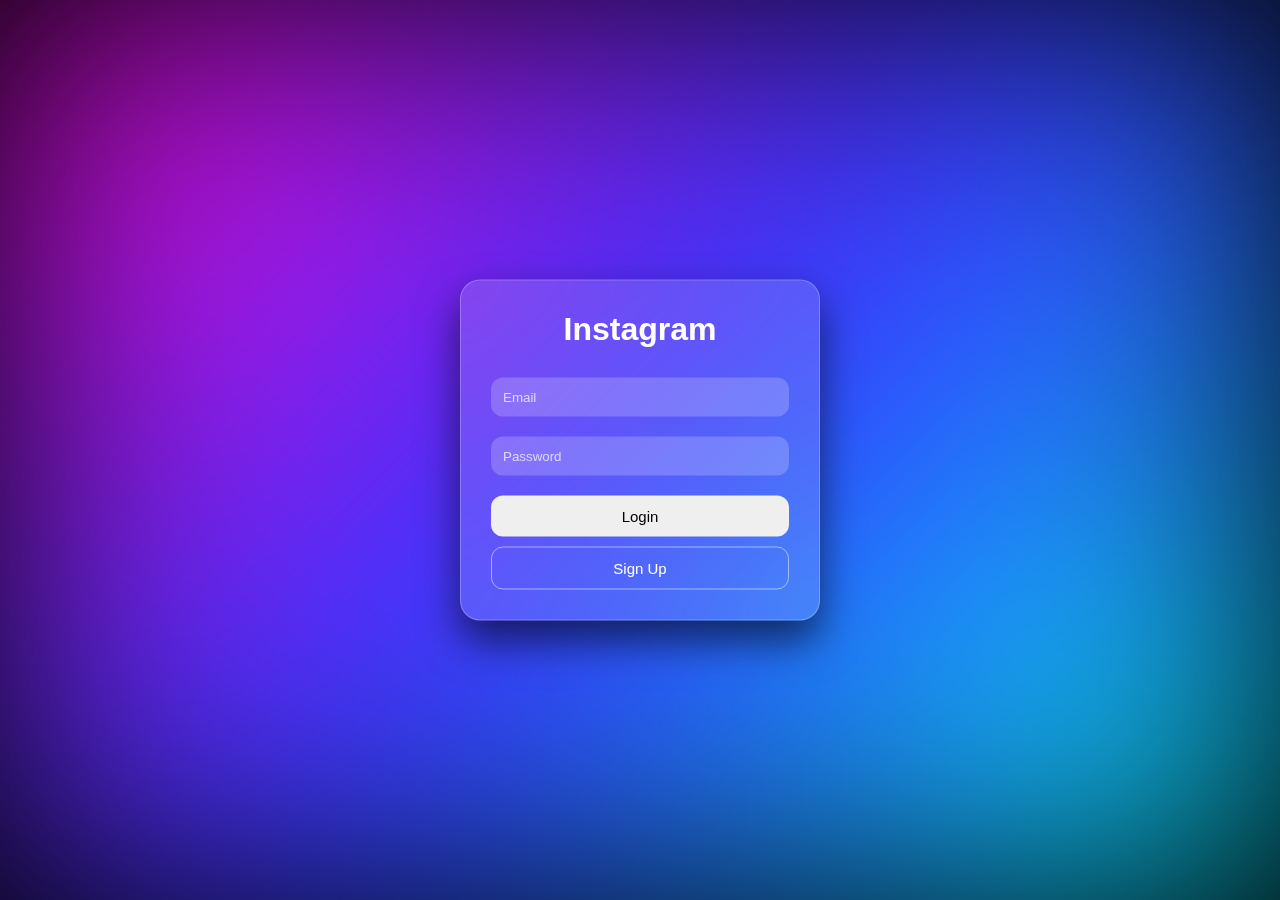
<file: public/index.html>
<!DOCTYPE html>
<html lang="en">
<head>
  <meta charset="UTF-8">
  <title>Instagram Glass Clone</title>

  <!-- CSS -->
  <link rel="stylesheet" href="../css/glass.css">
  <link rel="stylesheet" href="../css/auth.css">
</head>
<body>

  <!-- Gradient Background -->
  <div class="bg"></div>

  <!-- Login Card -->
  <div class="auth-card glass">
    <h1>Instagram</h1>

    <input type="email" placeholder="Email">
    <input type="password" placeholder="Password">

    <button>Login</button>
    <button class="secondary">Sign Up</button>
  </div>

</body>
</html>
</file>
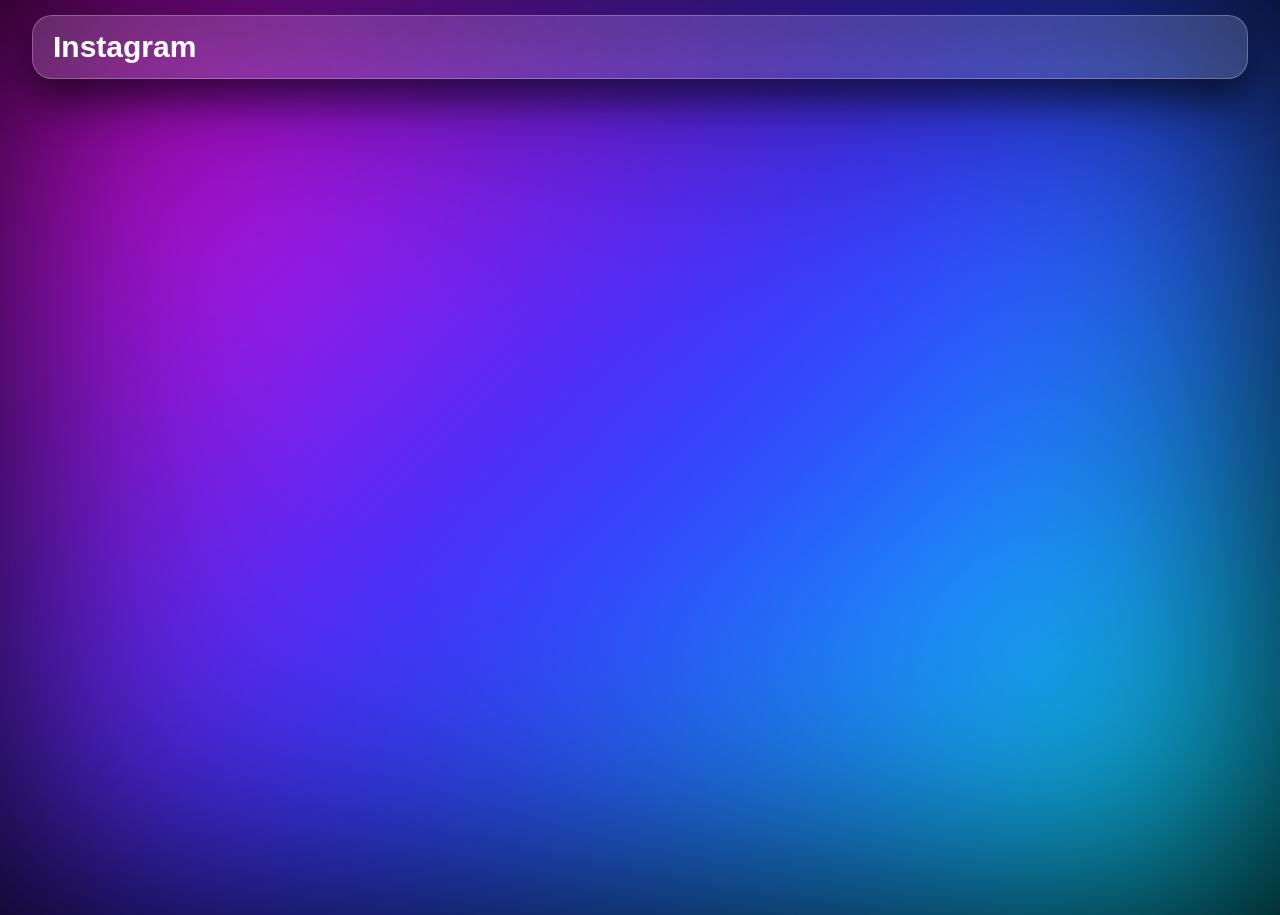
<file: public/feed.html>
<!DOCTYPE html>
<html lang="en">
<head>
  <meta charset="UTF-8">
  <title>Instagram Feed</title>

  <link rel="stylesheet" href="../css/glass.css">
  <link rel="stylesheet" href="../css/feed.css">
</head>
<body>

  <div class="bg"></div>

  <!-- Navbar -->
  <header class="navbar glass">
    <h2>Instagram</h2>
  </header>

  <!-- Feed -->
 <main class="feed" id="feed"></main>


 <script src="../js/feed.js"></script>

</body>
</html>
</file>
<file: css/auth.css>
.auth-card {
  width: 360px;
  padding: 30px;
  position: absolute;
  top: 50%;
  left: 50%;
  transform: translate(-50%, -50%);
  text-align: center;
  color: white;
}

.auth-card h1 {
  margin-bottom: 20px;
  font-size: 32px;
}

.auth-card input {
  width: 100%;
  padding: 12px;
  margin: 10px 0;
  border-radius: 12px;
  border: none;
  outline: none;
  background: rgba(255,255,255,0.2);
  color: white;
}

.auth-card input::placeholder {
  color: rgba(255,255,255,0.7);
}

.auth-card button {
  width: 100%;
  padding: 12px;
  margin-top: 10px;
  border-radius: 12px;
  border: none;
  cursor: pointer;
  font-size: 15px;
}

.auth-card button.secondary {
  background: transparent;
  color: white;
  border: 1px solid rgba(255,255,255,0.5);
}
</file>
<file: css/feed.css>
.navbar {
  width: 95%;
  margin: 15px auto;
  padding: 14px 20px;
  display: flex;
  justify-content: space-between;
  align-items: center;
  color: white;
  font-size: 20px;
}

.nav-left {
  font-weight: bold;
  font-size: 22px;
}

.nav-right {
  display: flex;
  gap: 18px;
}

.nav-icon {
  cursor: pointer;
  transition: transform 0.2s ease;
}

.nav-icon:hover {
  transform: scale(1.2);
}

.feed {
  display: flex;
  justify-content: center;
  margin-top: 40px;
}

.post {
  width: 400px;
  padding: 15px;
  color: white;
}

.post img {
  width: 100%;
  border-radius: 15px;
}

.post-actions {
  display: flex;
  align-items: center;
  margin-top: 10px;
}

.post-actions button {
  background: none;
  border: none;
  font-size: 22px;
  cursor: pointer;
  margin-right: 10px;
  color: white;
}
.modal {
  position: fixed;
  inset: 0;
  background: rgba(0,0,0,0.6);
  display: none;
  justify-content: center;
  align-items: center;
  z-index: 10;
}

.modal-content {
  width: 320px;
  padding: 20px;
  color: white;
  text-align: center;
}

.modal-content input {
  width: 100%;
  margin: 10px 0;
  padding: 10px;
  border-radius: 10px;
  border: none;
}

.modal-content img {
  width: 100%;
  margin-top: 10px;
  border-radius: 10px;
  display: none;
}

.modal-content button {
  width: 100%;
  margin-top: 10px;
  padding: 10px;
  border-radius: 10px;
  border: none;
  cursor: pointer;
}

.modal-content button.secondary {
  background: transparent;
  color: white;
  border: 1px solid rgba(255,255,255,0.5);
}
.post-img-wrapper {
  position: relative;
}

.post-img {
  width: 100%;
  border-radius: 15px;
}

/* Heart overlay */
.heart-overlay {
  position: absolute;
  top: 50%;
  left: 50%;
  transform: translate(-50%, -50%) scale(0);
  font-size: 80px;
  opacity: 0;
  pointer-events: none;
  transition: transform 0.3s ease, opacity 0.3s ease;
}

.heart-overlay.show {
  transform: translate(-50%, -50%) scale(1);
  opacity: 1;
}

/* Like button animation */
.like-btn {
  transition: transform 0.2s ease;
}

.like-btn.liked {
  transform: scale(1.3);
}
</file>
<file: css/glass.css>
/* RESET */
* {
  margin: 0;
  padding: 0;
  box-sizing: border-box;
  font-family: Arial, sans-serif;
}

body {
  min-height: 100vh;
  background: #000;
  overflow: hidden;
}

/* Gradient background */
.bg {
  position: fixed;
  inset: 0;
  background: linear-gradient(135deg, #ff00cc, #3333ff, #00ffee);
  filter: blur(140px);
  z-index: -1;
  pointer-events: none; /* ✅ ADD THIS */
}

/* Glass effect */
.glass {
  background: rgba(255, 255, 255, 0.15);
  backdrop-filter: blur(20px);
  -webkit-backdrop-filter: blur(20px);
  border-radius: 20px;
  border: 1px solid rgba(255,255,255,0.25);
  box-shadow: 0 20px 40px rgba(0,0,0,0.6);
}
</file>
